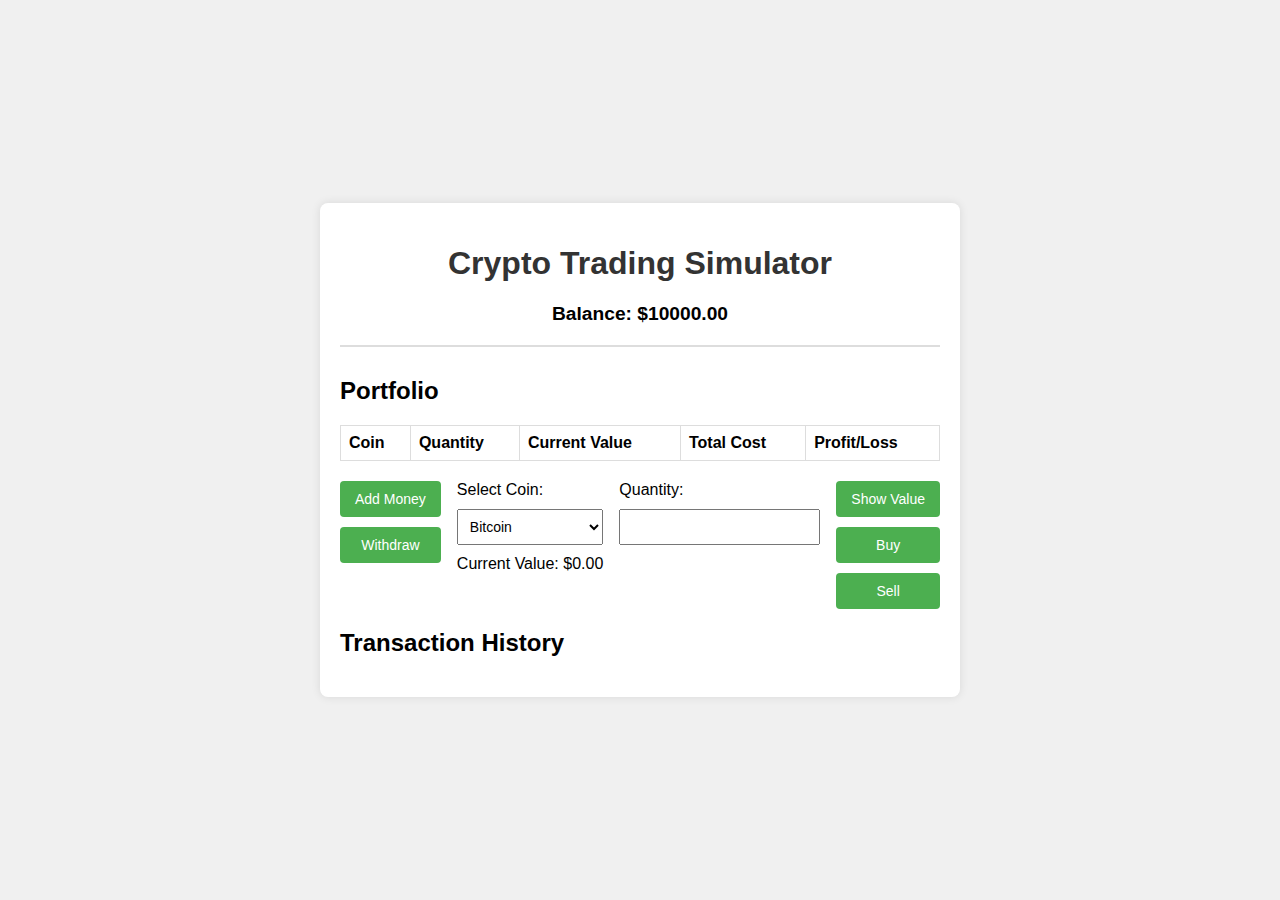
<file: a.html>
<!DOCTYPE html>
<html lang="en">
<head>
  <meta charset="UTF-8">
  <meta name="viewport" content="width=device-width, initial-scale=1.0">
  <title>Crypto Trading</title>
  <style>
    body {
      font-family: 'Segoe UI', Tahoma, Geneva, Verdana, sans-serif;
      margin: 0;
      padding: 0;
      display: flex;
      justify-content: center;
      align-items: center;
      min-height: 100vh;
      background-color: #f0f0f0;
    }

    #container {
      width: 80%;
      max-width: 600px;
      padding: 20px;
      background-color: #fff;
      border-radius: 8px;
      box-shadow: 0 0 10px rgba(0, 0, 0, 0.1);
    }

    h1 {
      color: #333;
      text-align: center;
    }

    #balance {
      font-weight: bold;
      margin-top: 10px;
      text-align: center;
      font-size: 1.2em;
    }

    #portfolio {
      margin-top: 20px;
      border-top: 2px solid #ddd;
      padding-top: 10px;
    }

    #controls {
      display: flex;
      flex-wrap: wrap;
      justify-content: space-between;
      margin-top: 20px;
    }

    .button-group {
      display: flex;
      flex-direction: column;
      gap: 10px;
    }

    #controls button {
      background-color: #4caf50;
      color: white;
      border: none;
      padding: 10px 15px;
      text-align: center;
      text-decoration: none;
      display: inline-block;
      font-size: 14px;
      cursor: pointer;
      border-radius: 4px;
      transition: background-color 0.3s;
    }

    #controls button:hover {
      background-color: #45a049;
    }

    #coin {
      padding: 8px;
      font-size: 14px;
    }

    #quantity {
      padding: 8px;
      font-size: 14px;
    }

    #log {
      margin-top: 20px;
    }

    #portfolioTable {
      width: 100%;
      margin-top: 20px;
      border-collapse: collapse;
    }

    #portfolioTable th, #portfolioTable td {
      border: 1px solid #ddd;
      padding: 8px;
      text-align: left;
    }

    .log-entry {
      padding: 5px;
      background-color: #f9f9f9;
      border: 1px solid #ddd;
      margin-bottom: 5px;
    }

    .log-entry:nth-child(even) {
      background-color: #f0f0f0;
    }
  </style>
</head>
<body>

  <div id="container">
    <h1>Crypto Trading Simulator</h1>
  
    <div id="balance">Balance: $<span id="balanceAmount">10000.00</span></div>

    <div id="portfolio">
      <h2>Portfolio</h2>
      <table id="portfolioTable">
        <thead>
          <tr>
            <th>Coin</th>
            <th>Quantity</th>
            <th>Current Value</th>
            <th>Total Cost</th>
            <th>Profit/Loss</th>
          </tr>
        </thead>
        <tbody id="portfolioBody"></tbody>
      </table>
    </div>

    <div id="controls">
      <div class="button-group">
        <button onclick="addMoney()">Add Money</button>
        <button onclick="withdraw()">Withdraw</button>
      </div>

      <div class="button-group">
        <label for="coin">Select Coin:</label>
        <select id="coin" onchange="getCoinValue()">
          <option value="bitcoin">Bitcoin</option>
          <option value="ethereum">Ethereum</option>
          <option value="litecoin">Litecoin</option>
          <option value="ripple">Ripple</option>
        </select>
        <div id="coinValue">Current Value: $0.00</div>
      </div>

      <div class="button-group">
        <label for="quantity">Quantity:</label>
        <input type="number" id="quantity" min="0" step="0.01">
      </div>

      <div class="button-group">
        <button onclick="showValue()">Show Value</button>
        <button onclick="buy()">Buy</button>
        <button onclick="sell()">Sell</button>
      </div>
    </div>

    <div id="log">
      <h2>Transaction History</h2>
      <div id="buyLog"></div>
      <div id="sellLog"></div>
    </div>
  </div>

  <script>
    let balance = 10000;
    let coins = {
      bitcoin: 0,
      ethereum: 0,
      litecoin: 0,
      ripple: 0
    };

    function updateBalance() {
      document.getElementById('balanceAmount').innerText = balance.toFixed(2);
    }

    function updatePortfolio() {
      const portfolioBody = document.getElementById('portfolioBody');
      portfolioBody.innerHTML = '';

      for (const coin in coins) {
        if (coins[coin] > 0) {
          const row = document.createElement('tr');
          const cellCoin = document.createElement('td');
          const cellQuantity = document.createElement('td');
          const cellCurrentValue = document.createElement('td');
          const cellTotalCost = document.createElement('td');
          const cellProfitLoss = document.createElement('td');

          cellCoin.textContent = coin;
          cellQuantity.textContent = coins[coin].toFixed(2);
          const currentValue = coins[coin] * getCoinValue(coin);
          cellCurrentValue.textContent = currentValue.toFixed(2);
          const totalCost = calculateCost(coins[coin]);
          cellTotalCost.textContent = totalCost.toFixed(2);
          const profitLoss = currentValue - totalCost;
          cellProfitLoss.textContent = profitLoss.toFixed(2);

          row.appendChild(cellCoin);
          row.appendChild(cellQuantity);
          row.appendChild(cellCurrentValue);
          row.appendChild(cellTotalCost);
          row.appendChild(cellProfitLoss);

          portfolioBody.appendChild(row);
        }
      }
    }

    function updateLog(message, type) {
      const log = document.getElementById(type === 'buy' ? 'buyLog' : 'sellLog');
      const entry = document.createElement('div');
      entry.className = 'log-entry';
      entry.textContent = message;
      log.appendChild(entry);
    }

    function addMoney() {
      const amount = parseFloat(prompt('Enter the amount to add:'));
      if (isNaN(amount) || amount <= 0) {
        alert('Please enter a valid amount.');
        return;
      }
      balance += amount;
      updateBalance();
      updateLog(`Added $${amount.toFixed(2)} to the balance.`);
    }

    async function getCoinValue(coin) {
      return fetch(`https://api.coingecko.com/api/v3/simple/price?ids=${coin}&vs_currencies=usd`)
        .then(response => response.json())
        .then(data => data[coin].usd)
        .catch(error => {
          console.error('Error fetching coin value:', error);
          return 0;
        });
    }

    async function showValue() {
      const coin = document.getElementById('coin').value;
      const value = await getCoinValue(coin);
      document.getElementById('coinValue').innerText = `Current Value: $${value.toFixed(2)}`;
      alert(`Fetching current value of ${coin}... Check the "Current Value" section.`);
    }

    async function buy() {
      const coin = document.getElementById('coin').value;
      const quantity = parseFloat(document.getElementById('quantity').value);

      if (isNaN(quantity) || quantity <= 0) {
        alert('Please enter a valid quantity.');
        return;
      }

      const coinValue = await getCoinValue(coin);
      const cost = coinValue * quantity;

      if (cost > balance) {
        alert('Insufficient funds to buy.');
        return;
      }

      balance -= cost;
      coins[coin] += quantity;
      updateBalance();
      updatePortfolio();
      updateLog(`Bought ${quantity} ${coin} coins for $${cost.toFixed(2)}.`, 'buy');
    }

    async function sell() {
      const coin = document.getElementById('coin').value;
      const quantity = parseFloat(document.getElementById('quantity').value);

      if (isNaN(quantity) || quantity <= 0) {
        alert('Please enter a valid quantity.');
        return;
      }

      if (quantity > coins[coin]) {
        alert('Not enough coins to sell.');
        return;
      }

      const coinValue = await getCoinValue(coin);
      const earnings = coinValue * quantity;

      balance += earnings;
      coins[coin] -= quantity;
      updateBalance();
      updatePortfolio();
      updateLog(`Sold ${quantity} ${coin} coins for $${earnings.toFixed(2)}.`, 'sell');
    }

    function withdraw() {
      const amount = parseFloat(prompt('Enter the amount to withdraw:'));
      if (isNaN(amount) || amount <= 0 || amount > balance) {
        alert('Invalid withdrawal amount.');
        return;
      }
      balance -= amount;
      updateBalance();
      updateLog(`Withdrawn $${amount.toFixed(2)} from the balance.`);
    }

    function calculateCost(quantity) {
      const coin = document.getElementById('coin').value;
      const prices = {
        bitcoin: 50000,
        ethereum: 3000,
        litecoin: 150,
        ripple: 0.75
      };
      return quantity * prices[coin];
    }

    // Initial update
    updateBalance();
    updatePortfolio();
  </script>
</body>
</html>
</file>
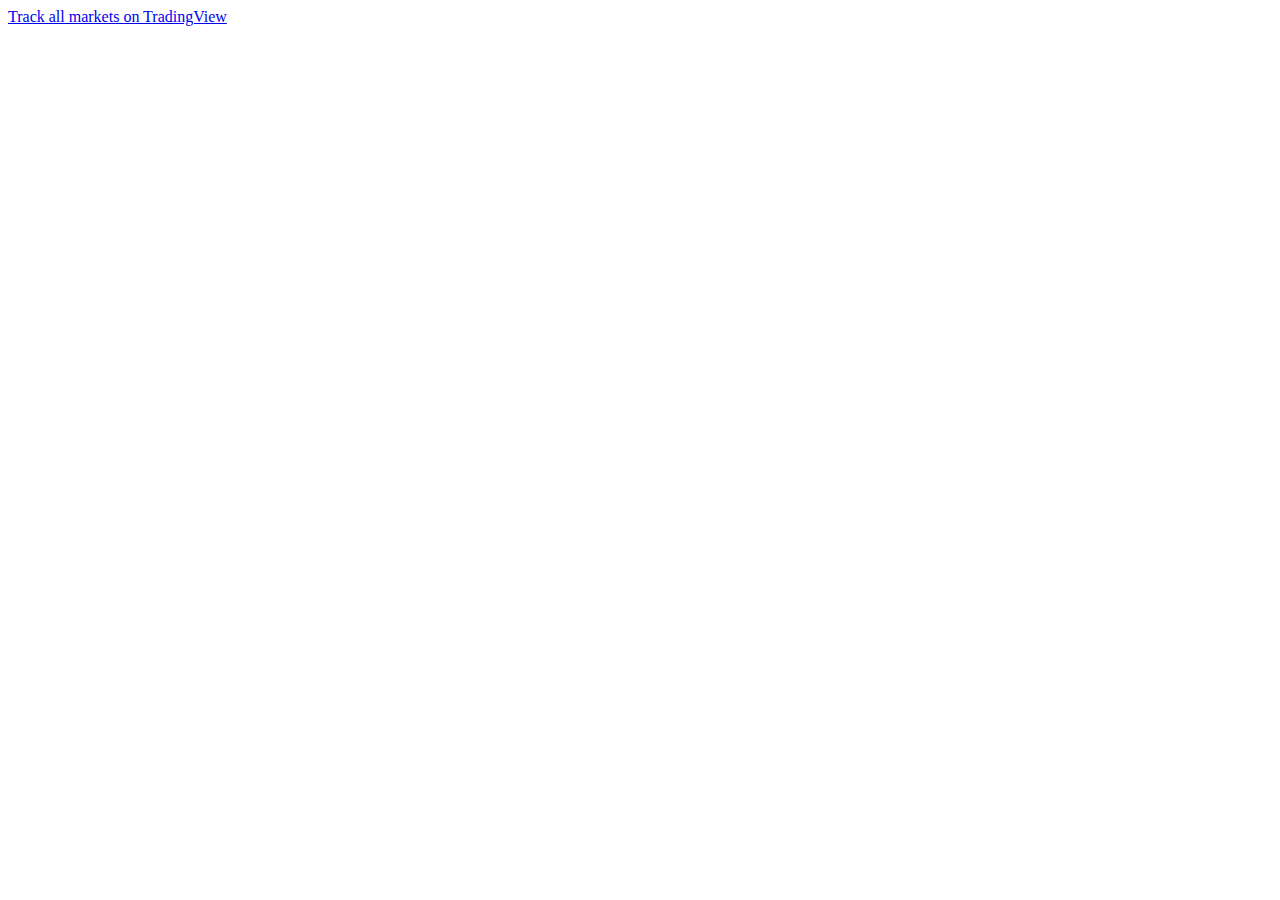
<file: bitcoin.html>
<!DOCTYPE html>
<html lang="en">
<head>
    <meta charset="UTF-8">
    <meta name="viewport" content="width=device-width, initial-scale=1.0">
    <title>Document</title>
</head>
<body>
    <!-- TradingView Widget BEGIN -->
<div class="tradingview-widget-container">
  <div class="tradingview-widget-container__widget"></div>
  <div class="tradingview-widget-copyright"><a href="https://www.tradingview.com/" rel="noopener nofollow" target="_blank"><span class="blue-text">Track all markets on TradingView</span></a></div>
  <script type="text/javascript" src="https://s3.tradingview.com/external-embedding/embed-widget-financials.js" async>
  {
  "colorTheme": "light",
  "isTransparent": false,
  "largeChartUrl": "",
  "displayMode": "regular",
  "width": "1480",
  "height": "830",
  "symbol": "BINANCE:BTCUSDT",
  "locale": "en"
}
  </script>
</div>
<!-- TradingView Widget END -->
</body>
</html>
</file>
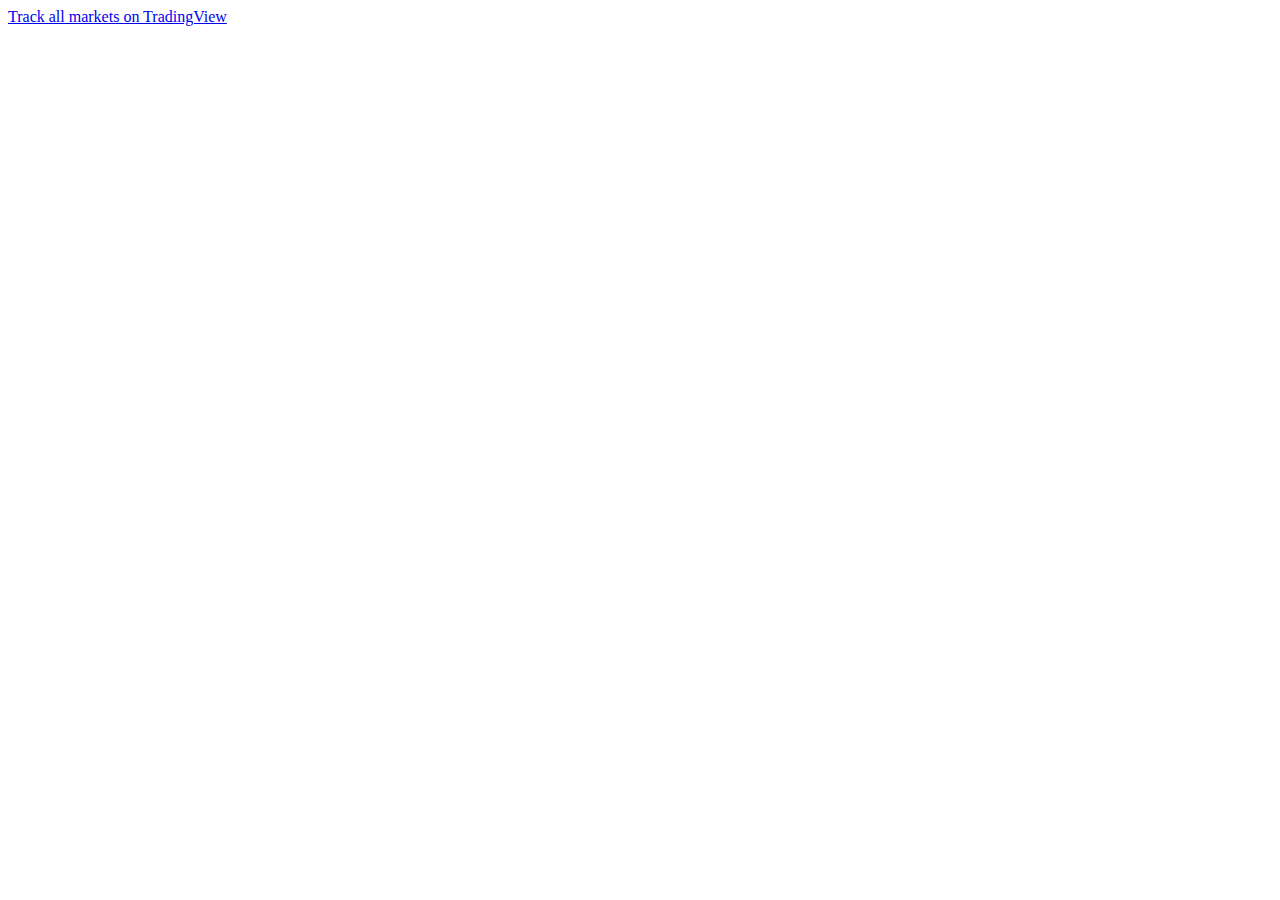
<file: dogcoin.html>
<!DOCTYPE html>
<html lang="en">
<head>
    <meta charset="UTF-8">
    <meta name="viewport" content="width=device-width, initial-scale=1.0">
    <title>Document</title>
</head>
<body>
    <!-- TradingView Widget BEGIN -->
<div class="tradingview-widget-container">
    <div class="tradingview-widget-container__widget"></div>
    <div class="tradingview-widget-copyright"><a href="https://www.tradingview.com/" rel="noopener nofollow" target="_blank"><span class="blue-text">Track all markets on TradingView</span></a></div>
    <script type="text/javascript" src="https://s3.tradingview.com/external-embedding/embed-widget-financials.js" async>
    {
    "colorTheme": "light",
    "isTransparent": false,
    "largeChartUrl": "",
    "displayMode": "regular",
    "width": 480,
    "height": 830,
    "symbol": "EASYMARKETS:DOGUSD",
    "locale": "en"
  }
    </script>
  </div>
  <!-- TradingView Widget END -->
</body>
</html>
</file>
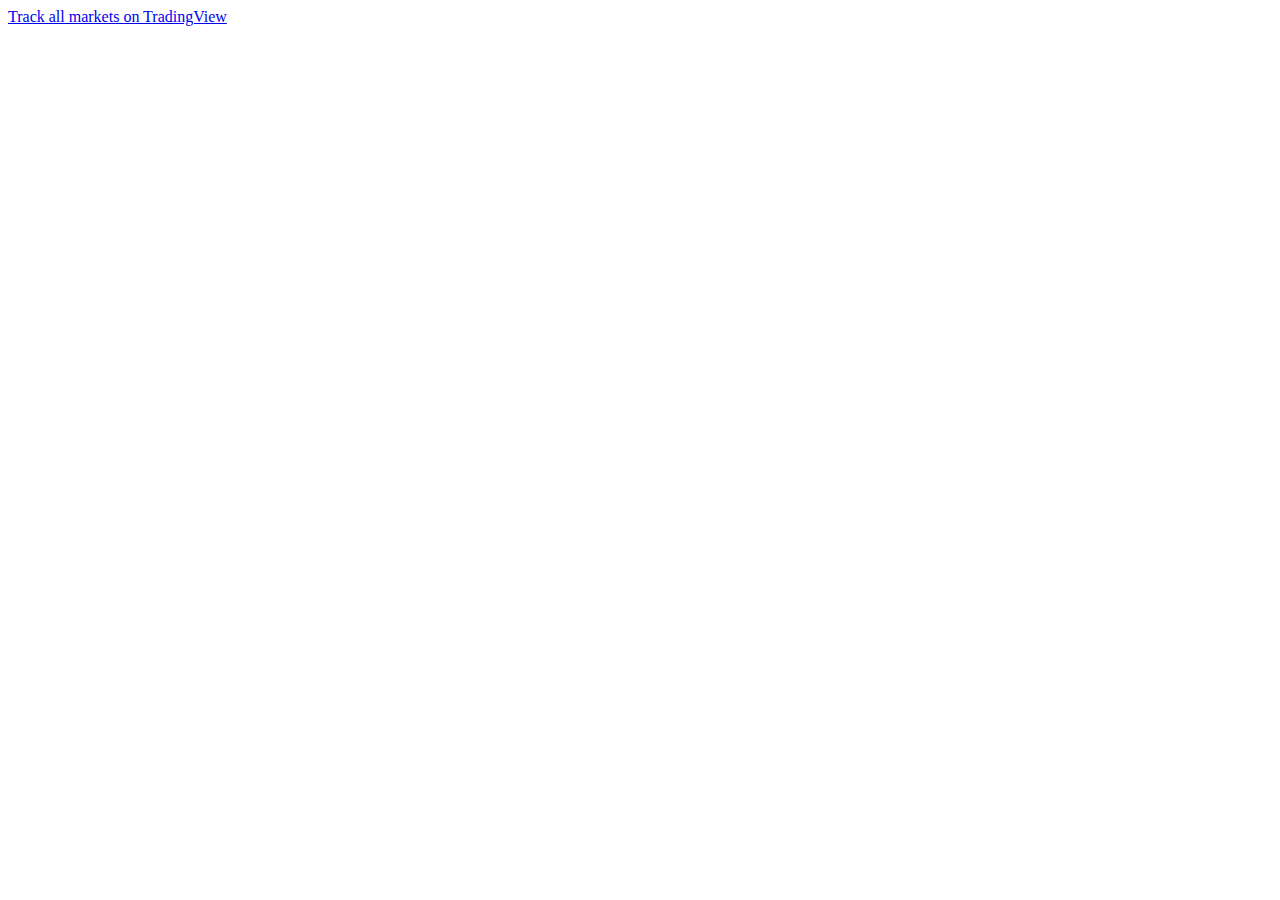
<file: etherium.html>
<!DOCTYPE html>
<html lang="en">
<head>
    <meta charset="UTF-8">
    <meta name="viewport" content="width=device-width, initial-scale=1.0">
    <title>Document</title>
</head>
<body>
    <!-- TradingView Widget BEGIN -->
<div class="tradingview-widget-container">
    <div class="tradingview-widget-container__widget"></div>
    <div class="tradingview-widget-copyright"><a href="https://www.tradingview.com/" rel="noopener nofollow" target="_blank"><span class="blue-text">Track all markets on TradingView</span></a></div>
    <script type="text/javascript" src="https://s3.tradingview.com/external-embedding/embed-widget-financials.js" async>
    {
    "colorTheme": "light",
    "isTransparent": false,
    "largeChartUrl": "",
    "displayMode": "regular",
    "width": "1480",
    "height": "830",
    "symbol": "BINANCE:ETHUSDT",
    "locale": "en"
  }
    </script>
  </div>
  <!-- TradingView Widget END -->
</body>
</html>
</file>
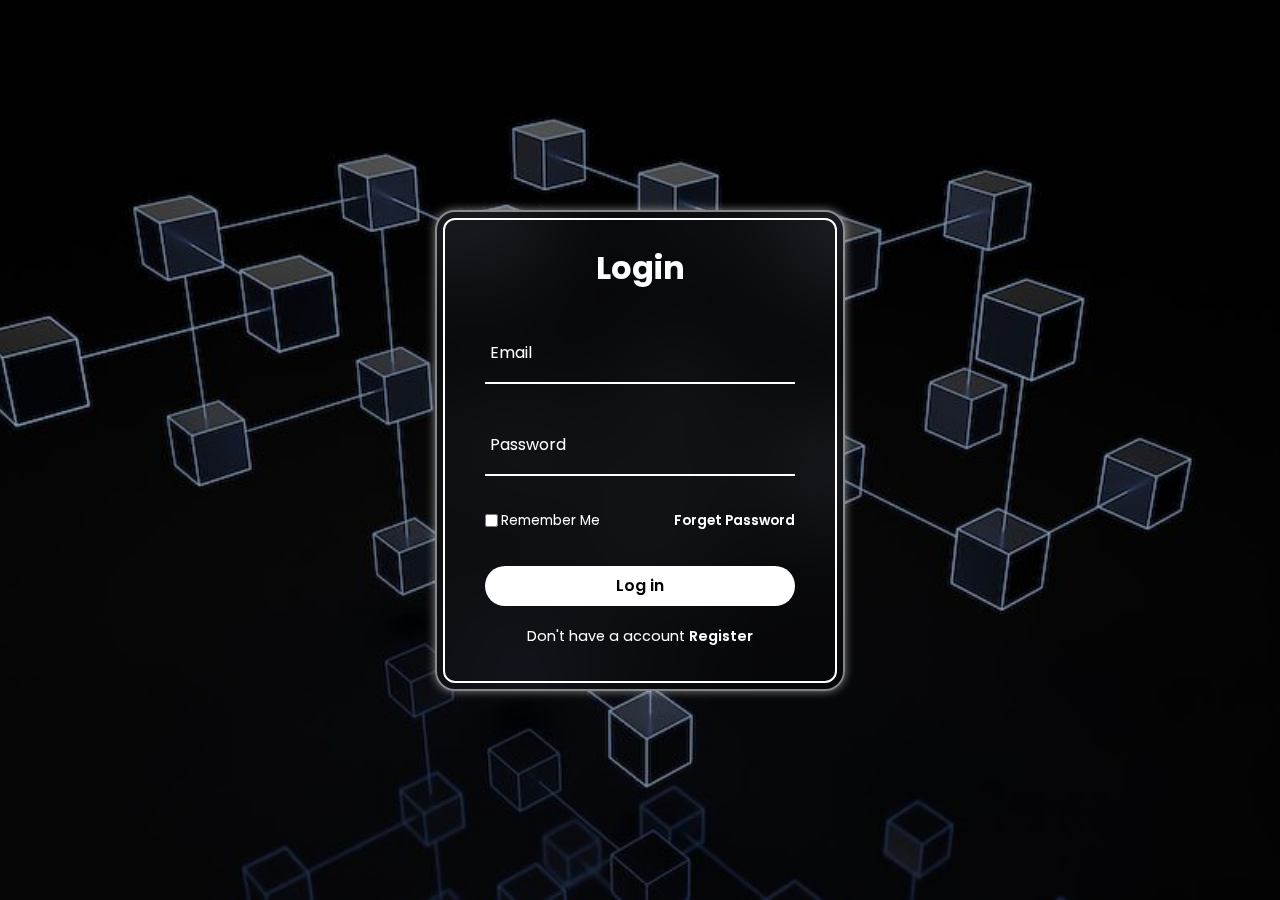
<file: login.html>
<!DOCTYPE html>
<body>
    <link rel="stylesheet" href="./stylee.css" />
    <section>
        <form>
            <h1>Login</h1>
            <div class="inputbox">
                <ion-icon name="mail-outline"></ion-icon>
                <input type="email" required>
                <label for="">Email</label>
            </div>
            <div class="inputbox">
                <ion-icon name="lock-closed-outline"></ion-icon>
                <input type="password" required>
                <label for="">Password</label>
            </div>
            <div class="forget">
                <label for=""><input type="checkbox">Remember Me</label>
              <a href="#">Forget Password</a>
            </div>
            <button>Log in</button>
            <div class="register">
                <p>Don't have a account <a href="#">Register</a></p>
            </div>
        </form>
    </section>
</body>
</file>
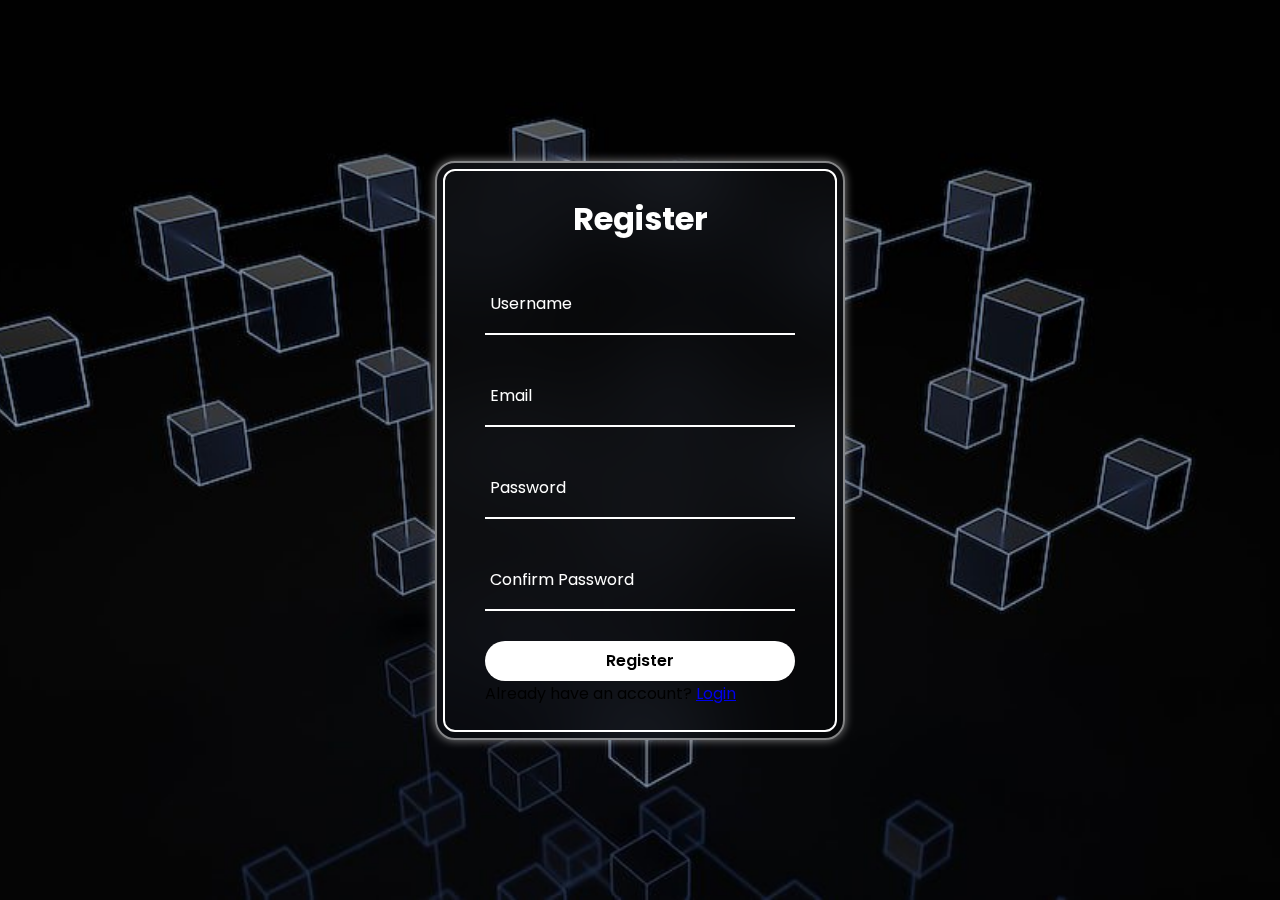
<file: register.html>
<!DOCTYPE html>
<html lang="en">
<head>
    <meta charset="UTF-8">
    <meta name="viewport" content="width=device-width, initial-scale=1.0">
    <link rel="stylesheet" href="https://fonts.googleapis.com/css2?family=Poppins:wght@500&display=swap">
    <link rel="stylesheet" href="./stylee.css" />
    <title>Register</title>
</head>
<body>
    <section>
        <form>
            <h1>Register</h1>
            <div class="inputbox">
                <ion-icon name="person-outline"></ion-icon>
                <input type="text" id="username" name="username" required>
                <label for="username">Username</label>
            </div>
            <div class="inputbox">
                <ion-icon name="mail-outline"></ion-icon>
                <input type="email" id="email" name="email" required>
                <label for="email">Email</label>
            </div>
            <div class="inputbox">
                <ion-icon name="lock-closed-outline"></ion-icon>
                <input type="password" id="password" name="password" required>
                <label for="password">Password</label>
            </div>
            <div class="inputbox">
                <ion-icon name="lock-closed-outline"></ion-icon>
                <input type="password" id="confirmPassword" name="confirmPassword" required>
                <label for="confirmPassword">Confirm Password</label>
            </div>
            <button>Register</button>
            <div class="login">
                <p>Already have an account? <a href="#">Login</a></p>
            </div>
        </form>
    </section>
</body>
</html>
</file>
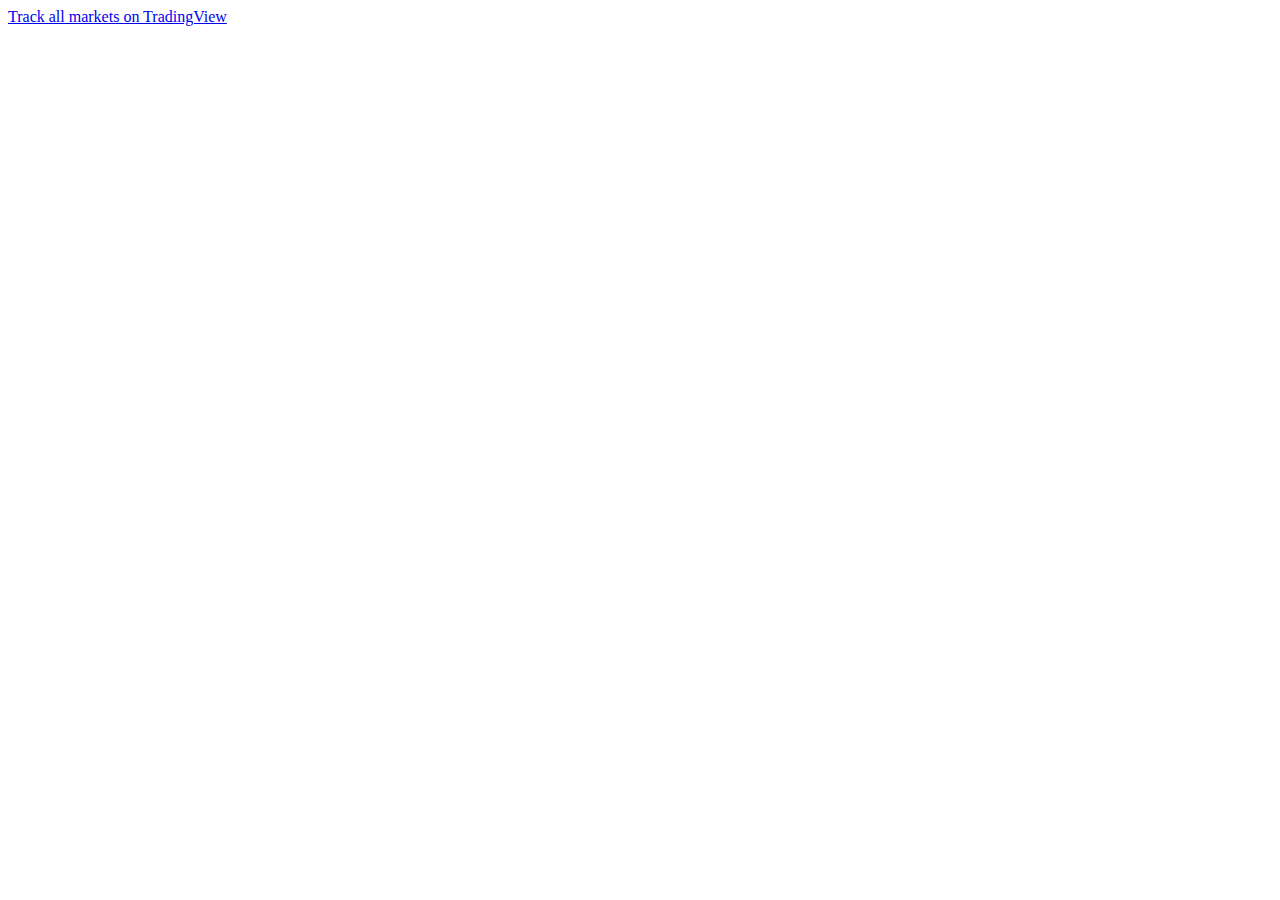
<file: riple.html>
<!DOCTYPE html>
<html lang="en">
<head>
    <meta charset="UTF-8">
    <meta name="viewport" content="width=device-width, initial-scale=1.0">
    <title>Document</title>
</head>
<body>
    <!-- TradingView Widget BEGIN -->
<div class="tradingview-widget-container">
    <div class="tradingview-widget-container__widget"></div>
    <div class="tradingview-widget-copyright"><a href="https://www.tradingview.com/" rel="noopener nofollow" target="_blank"><span class="blue-text">Track all markets on TradingView</span></a></div>
    <script type="text/javascript" src="https://s3.tradingview.com/external-embedding/embed-widget-financials.js" async>
    {
    "colorTheme": "light",
    "isTransparent": false,
    "largeChartUrl": "",
    "displayMode": "regular",
    "width": "1480",
    "height": "830",
    "symbol": "VANTAGE:XRPUSD",
    "locale": "en"
  }
    </script>
  </div>
  <!-- TradingView Widget END -->
</body>
</html>
</file>
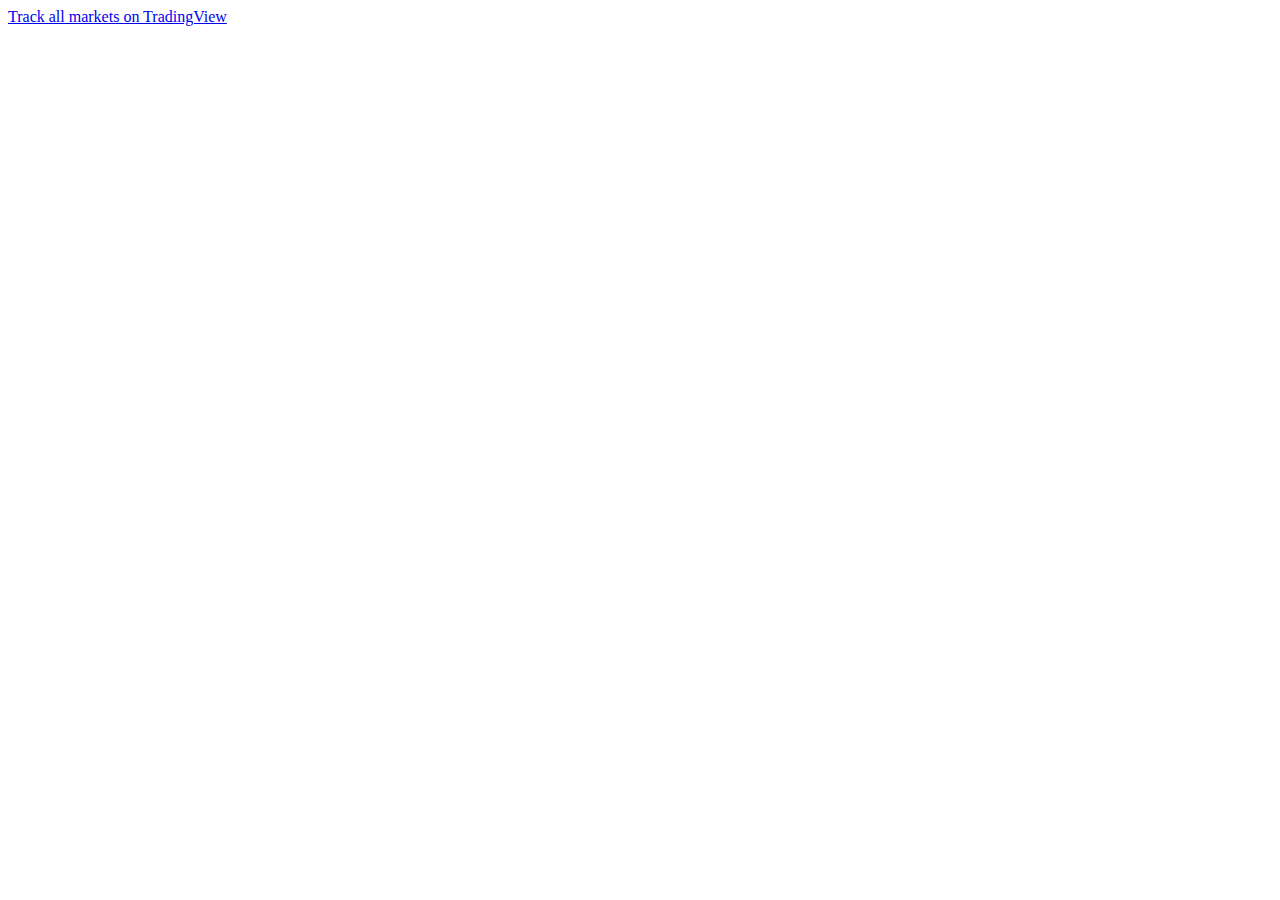
<file: tron.html>
<!DOCTYPE html>
<html lang="en">
<head>
    <meta charset="UTF-8">
    <meta name="viewport" content="width=device-width, initial-scale=1.0">
    <title>Document</title>
</head>
<body>
    <!-- TradingView Widget BEGIN -->
<div class="tradingview-widget-container">
    <div class="tradingview-widget-container__widget"></div>
    <div class="tradingview-widget-copyright"><a href="https://www.tradingview.com/" rel="noopener nofollow" target="_blank"><span class="blue-text">Track all markets on TradingView</span></a></div>
    <script type="text/javascript" src="https://s3.tradingview.com/external-embedding/embed-widget-financials.js" async>
    {
    "colorTheme": "light",
    "isTransparent": false,
    "largeChartUrl": "",
    "displayMode": "regular",
    "width": "1480",
    "height": "830",
    "symbol": "BINANCE:TRXUSDT",
    "locale": "en"
  }
    </script>
  </div>
  <!-- TradingView Widget END -->
</body>
</html>
</file>
<file: stylee.css>
@import url('https://fonts.googleapis.com/css2?family=Poppins:wght@500&display=swap');

* {
    margin: 0;
    padding: 0;
    box-sizing: border-box;
    font-family: 'Poppins', sans-serif;
}

body {
    display: flex;
    align-items: center;
    justify-content: center;
    min-height: 100vh;
    background-image: url('blockchain.jpg');
    background-repeat: no-repeat;
    background-position: center;
    background-size: cover;
}

section {
    position: relative;
    max-width: 600px; 
    background-color: transparent;
    border: 2px solid rgba(255, 255, 255, 0.5);
    border-radius: 20px;
    backdrop-filter: blur(55px);
    display: flex;
    justify-content: center;
    align-items: center;
    padding: 2rem 3rem;
    box-shadow: 0 0 10px rgba(255, 255, 255, 0.5);
    outline: 2px solid #fff; 
    outline-offset: -10px; 
}

h1 {
    font-size: 2rem;
    color: #fff;
    text-align: center;
}

.inputbox {
    position: relative;
    margin: 30px 0;
    max-width: 310px;
    border-bottom: 2px solid #fff;
}

.inputbox label {
    position: absolute;
    top: 50%;
    left: 5px;
    transform: translateY(-50%);
    color: #fff;
    font-size: 1rem;
    pointer-events: none;
    transition: all 0.5s ease-in-out;
}

input:focus ~ label, 
input:valid ~ label {
    top: -5px;
}

.inputbox input {
    width: 100%;
    height: 60px;
    background: transparent;
    border: none;
    outline: none;
    font-size: 1rem;
    padding: 0 35px 0 5px;
    color: #fff;
}

.inputbox ion-icon {
    position: absolute;
    right: 8px;
    color: #fff;
    font-size: 1.2rem;
    top: 20px;
}

.forget {
    margin: 35px 0;
    font-size: 0.85rem;
    color: #fff;
    display: flex;
    justify-content: space-between;
 
}

.forget label {
    display: flex;
    align-items: center;
}

.forget label input {
    margin-right: 3px;
}

.forget a {
    color: #fff;
    text-decoration: none;
    font-weight: 600;
}

.forget a:hover {
    text-decoration: underline;
}

button {
    width: 100%;
    height: 40px;
    border-radius: 40px;
    background-color: rgb(255, 255,255, 1);
    border: none;
    outline: none;
    cursor: pointer;
    font-size: 1rem;
    font-weight: 600;
    transition: all 0.4s ease;
}

button:hover {
  background-color: rgb(255, 255,255, 0.5);
}

.register {
    font-size: 0.9rem;
    color: #fff;
    text-align: center;
    margin: 20px 0 10px;
}

.register p a {
    text-decoration: none;
    color: #fff;
    font-weight: 600;
}

.register p a:hover {
    text-decoration: underline;
}
</file>
